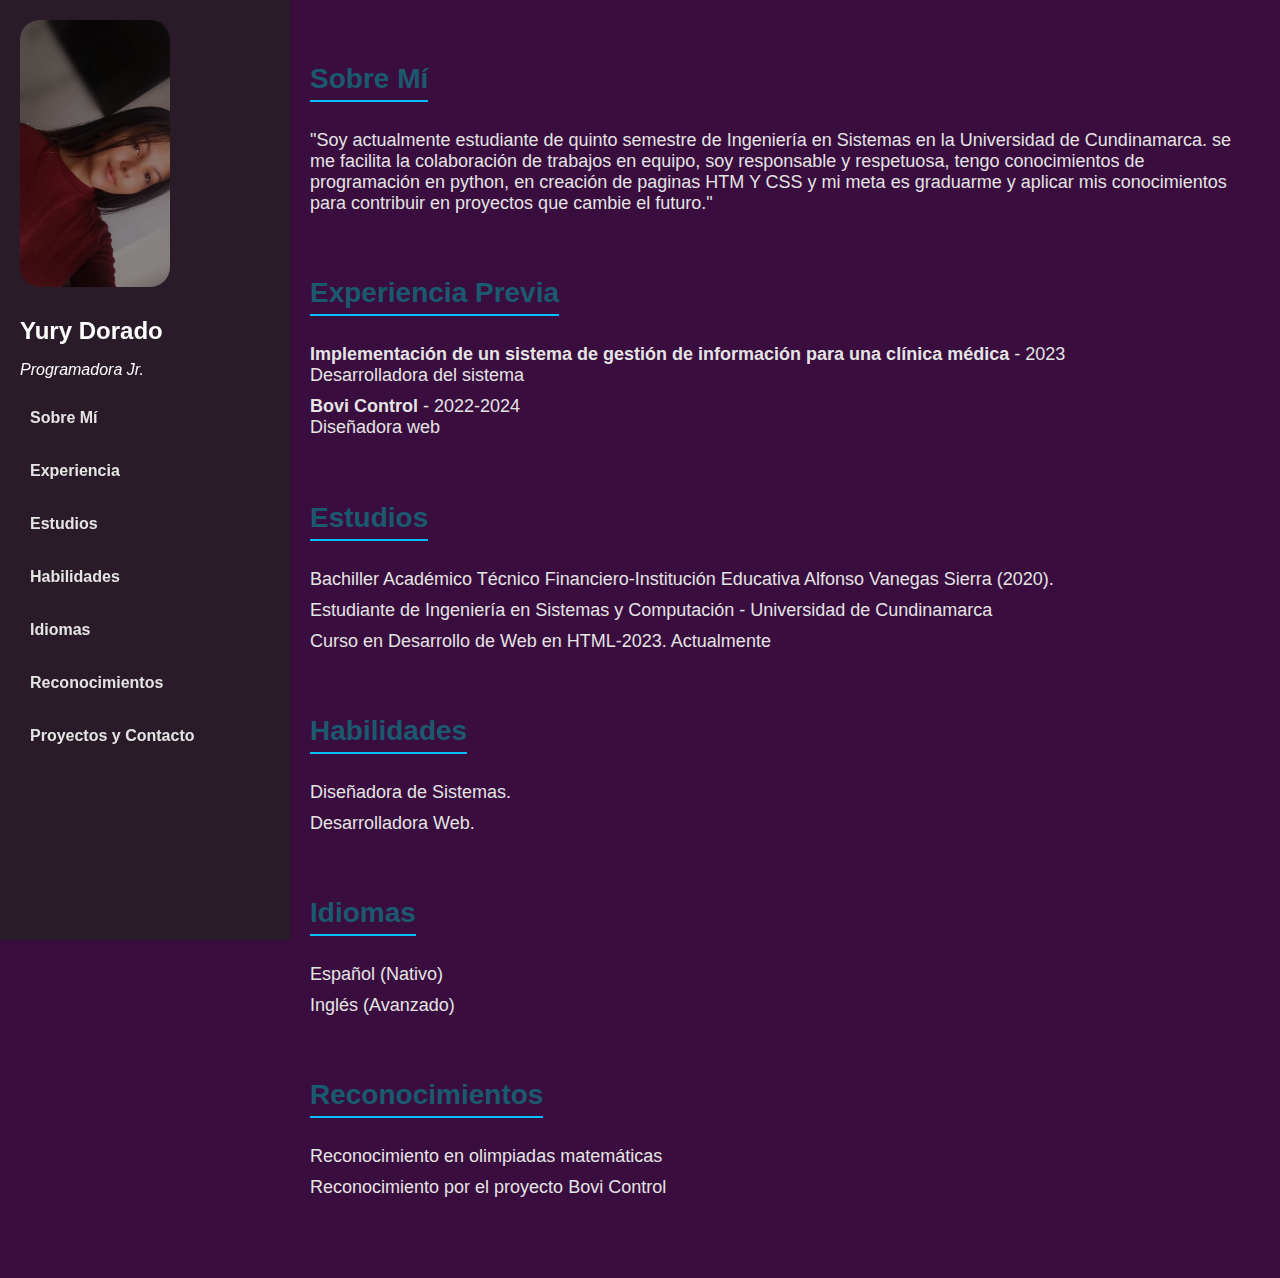
<file: Hoja de vida YD/index.html>
<!DOCTYPE html>
<html lang="es">
<head>
    <meta charset="UTF-8">
    <meta name="viewport" content="width=device-width, initial-scale=1.0">
    <title>Hoja de Vida</title>
    <link rel="stylesheet" href="styles.css">
</head>
<body>
    <div class="sidebar">
        <img src="perfil.jpg" alt="Foto de Perfil" class="profile-pic">
        <h1>Yury Dorado</h1>
        <p>Programadora Jr.</p>
        <nav>
            <ul>
                <li><a href="#sobre-mi">Sobre Mí</a></li>
                <li><a href="#experiencia">Experiencia</a></li>
                <li><a href="#estudios">Estudios</a></li>
                <li><a href="#habilidades">Habilidades</a></li>
                <li><a href="#idiomas">Idiomas</a></li>
                <li><a href="#reconocimientos">Reconocimientos</a></li>
                <li><a href="proyectos.html">Proyectos y Contacto</a></li>
            </ul>
        </nav>
    </div>
    <div class="main-content">
        <section id="sobre-mi">
            <h2>Sobre Mí</h2>
            <p>"Soy actualmente estudiante de quinto semestre de Ingeniería en Sistemas en la Universidad de Cundinamarca. se me facilita la colaboración de trabajos en equipo, soy responsable y respetuosa, tengo conocimientos de programación en python, en creación de paginas HTM Y CSS y mi meta es graduarme y aplicar mis conocimientos para contribuir en proyectos que cambie el futuro."</p>
        </section>
        <section id="experiencia">
            <h2>Experiencia Previa</h2>
            <ul>
                <li><strong>Implementación de un sistema de gestión de información para una clínica médica  </strong> - 2023<br>Desarrolladora del sistema</li>
                <li><strong>Bovi Control  </strong> - 2022-2024<br>Diseñadora web</li>
            </ul>
        </section>
        <section id="estudios">
            <h2>Estudios</h2>
            <ul>
                <li>Bachiller Académico Técnico Financiero-Institución Educativa Alfonso Vanegas Sierra (2020).</li>
                <li>Estudiante de Ingeniería en Sistemas y Computación - Universidad de Cundinamarca</li>
                <li>Curso en Desarrollo de Web en HTML-2023.  Actualmente</li>
            </ul>
        </section>
        <section id="habilidades">
            <h2>Habilidades</h2>
            <ul>
                <li>Diseñadora de Sistemas.</li>
                <li> Desarrolladora Web.</li>
            </ul>
        </section>
        <section id="idiomas">
            <h2>Idiomas</h2>
            <ul>
                <li>Español (Nativo)</li>
                <li>Inglés (Avanzado)</li>
            </ul>
        </section>
        <section id="reconocimientos">
            <h2>Reconocimientos</h2>
            <ul>
                <li>Reconocimiento en olimpiadas matemáticas </li>
                <li>Reconocimiento por el proyecto Bovi Control</li>
            </ul>
        </section>
    </div>
</body>
</html>
</file>
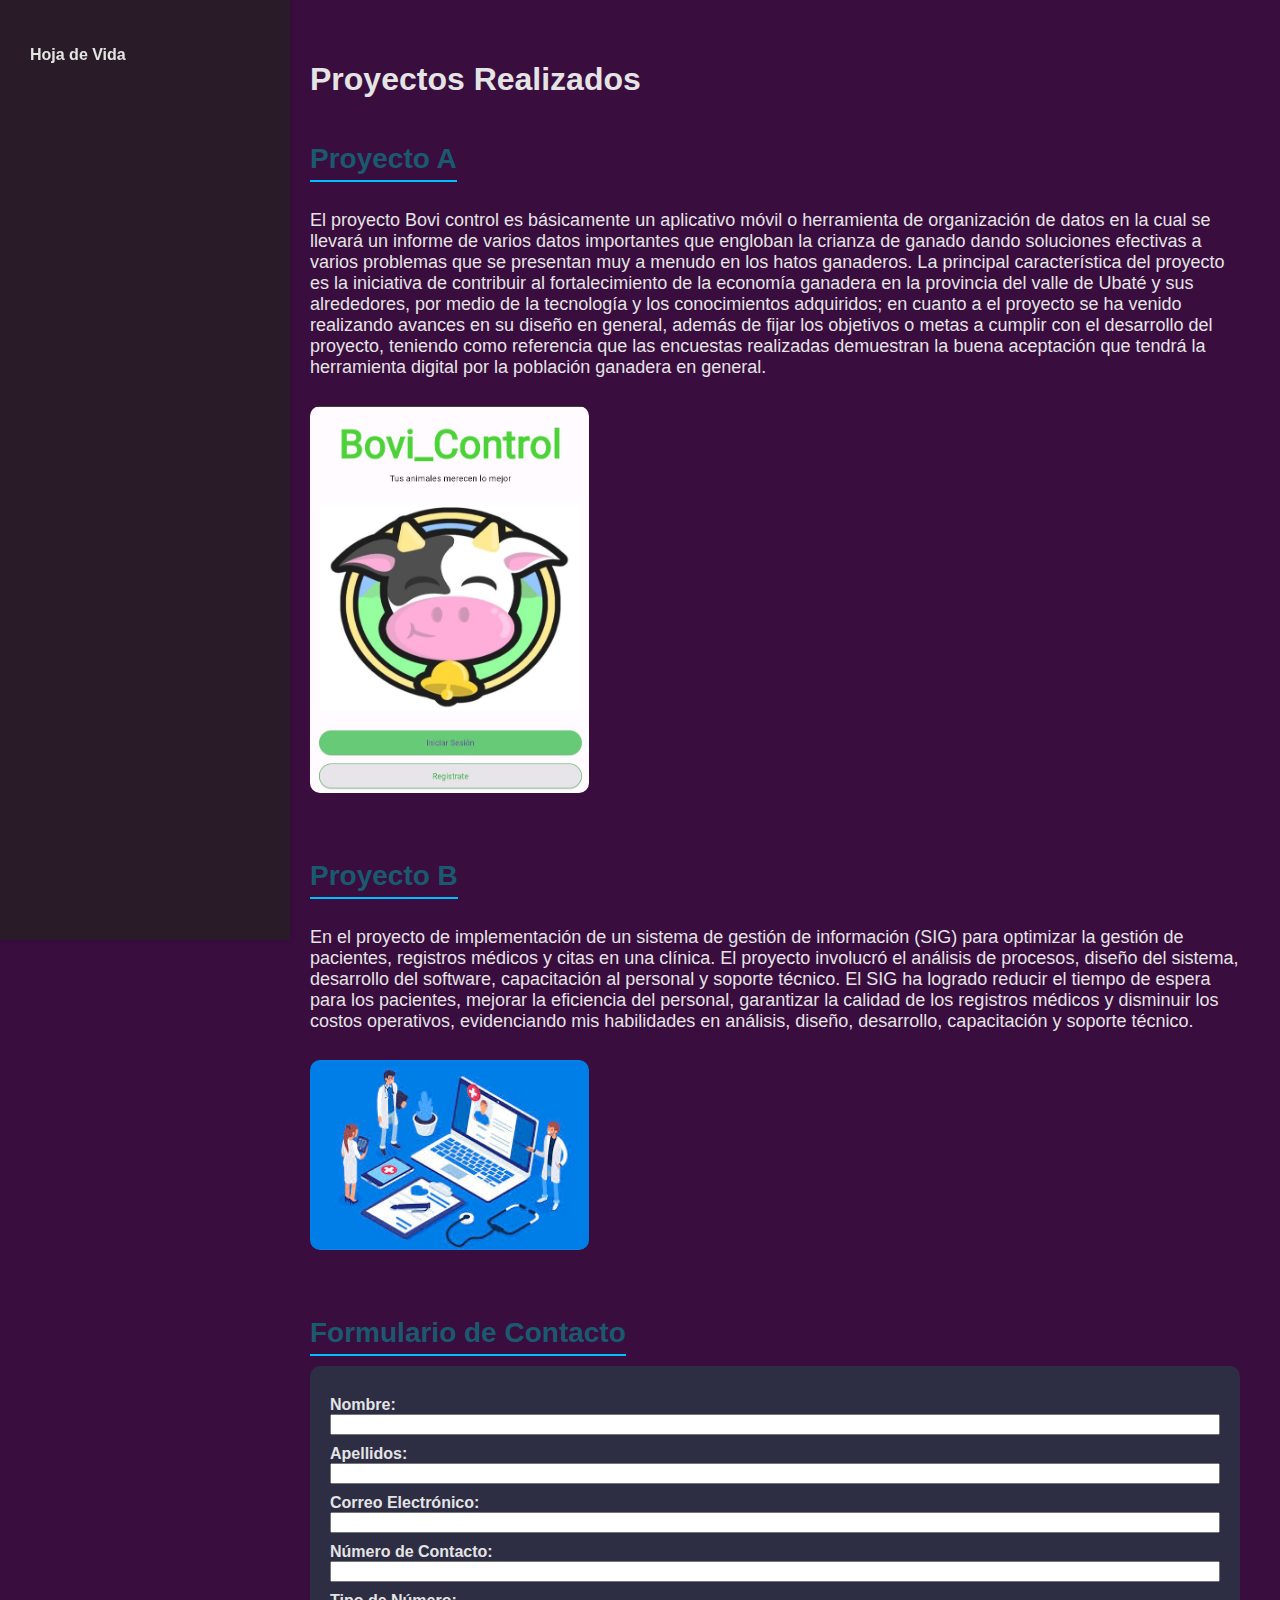
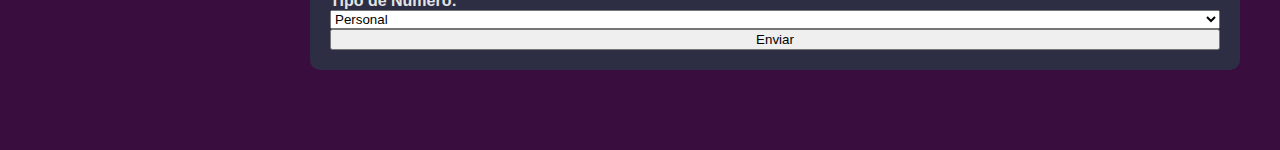
<file: Hoja de vida YD/proyectos.html>
<!DOCTYPE html>
<html lang="es">
<head>
    <meta charset="UTF-8">
    <meta name="viewport" content="width=device-width, initial-scale=1.0">
    <title>Proyectos y Contacto</title>
    <link rel="stylesheet" href="styles.css">
</head>
<body>
    <div class="sidebar">
        <nav>
            <ul>
                <li><a href="index.html">Hoja de Vida</a></li>
            </ul>
        </nav>
    </div>
    <div class="main-content">
        <header>
            <h1>Proyectos Realizados</h1>
        </header>
        <section>
            <h2>Proyecto A</h2>
            <p>El proyecto Bovi control es básicamente un aplicativo móvil o herramienta de organización de datos en la cual se llevará un informe de varios datos importantes que engloban la crianza de ganado dando soluciones efectivas a varios problemas que se presentan muy a menudo en los hatos ganaderos. La principal característica del proyecto es la iniciativa de contribuir al fortalecimiento de la economía ganadera en la provincia del valle de Ubaté y sus alrededores, por medio de la tecnología y los conocimientos adquiridos; en cuanto a el proyecto se ha venido realizando avances en su diseño en general, además de fijar los objetivos o metas a cumplir con el desarrollo del proyecto, teniendo como referencia que las encuestas realizadas demuestran la buena aceptación que tendrá la herramienta digital por la población ganadera en general.</p>
            <img src="proyecto1.jpg" alt="Proyecto A" class="project-pic">
        </section>
        <section>
            <h2>Proyecto B</h2>
            <p>En el proyecto de implementación de un sistema de gestión de información (SIG) para optimizar la gestión de pacientes, registros médicos y citas en una clínica. El proyecto involucró el análisis de procesos, diseño del sistema, desarrollo del software, capacitación al personal y soporte técnico. El SIG ha logrado reducir el tiempo de espera para los pacientes, mejorar la eficiencia del personal, garantizar la calidad de los registros médicos y disminuir los costos operativos, evidenciando mis habilidades en análisis, diseño, desarrollo, capacitación y soporte técnico.</p>
            <img src="proyecto2.jpg" alt="Proyecto B" class="project-pic">
        </section>
        <section>
            <h2>Formulario de Contacto</h2>
            <form action="#" method="post">
                <label for="nombre">Nombre:</label>
                <input type="text" id="nombre" name="nombre" required>

                <label for="apellidos">Apellidos:</label>
                <input type="text" id="apellidos" name="apellidos" required>

                <label for="email">Correo Electrónico:</label>
                <input type="email" id="email" name="email" required>

                <label for="telefono">Número de Contacto:</label>
                <input type="tel" id="telefono" name="telefono" required>

                <label for="tipo-telefono">Tipo de Número:</label>
                <select id="tipo-telefono" name="tipo-telefono" required>
                    <option value="personal">Personal</option>
                    <option value="fijo">Fijo</option>
                    <option value="oficina">Oficina</option>
                </select>

                <button type="submit">Enviar</button>
            </form>
        </section>
    </div>
</body>
</html>
</file>
<file: Hoja de vida YD/styles.css>
body {
    font-family: Arial, sans-serif;
    margin: 0;
    padding: 0;
    background-color: #3a0d3f;
    color: #e4e4e4;
}

.sidebar {
    width: 250px;
    height: 100vh;
    background-color: #291b27;
    color: #fff;
    position: fixed;
    padding: 20px;
    box-shadow: 2px 0 5px rgba(0, 0, 0, 0.1);
}

.sidebar img.profile-pic {
    width: 60%;
    height: auto;
    border-radius: 20px;
    margin-bottom: 10px;
}

.sidebar h1 {
    font-size: 24px;
    margin-bottom: 10px;
}

.sidebar p {
    margin-bottom: 20px;
    font-style: italic;
}

.sidebar nav ul {
    list-style-type: none;
    padding: 0;
}

.sidebar nav ul li {
    margin: 15px 0;
}

.sidebar nav ul li a {
    color: #e4e4e4;
    text-decoration: none;
    font-weight: bold;
    display: block;
    padding: 10px;
    transition: background 0.3s;
}

.sidebar nav ul li a:hover {
    background-color: #1e1e2f;
    border-radius: 5px;
}

.main-content {
    margin-left: 270px;
    padding: 40px;
}

.main-content section {
    margin-bottom: 40px;
}

.main-content section h2 {
    font-size: 28px;
    margin-bottom: 10px;
    color: #1a5a6f;
    border-bottom: 2px solid #00bfff;
    display: inline-block;
    padding-bottom: 5px;
}

.main-content section p, 
.main-content section ul {
    font-size: 18px;
}

.main-content section ul {
    list-style-type: none;
    padding: 0;
}

.main-content section ul li {
    margin: 10px 0;
}

.main-content img.project-pic {
    width: 30%;
    height: auto;
    margin-top: 10px;
    border-radius: 10px;
}

form {
    display: flex;
    flex-direction: column;
    background-color: #2d2d44;
    padding: 20px;
    border-radius: 10px;
}

form label {
    margin-top: 10px;
    font-weight: bold;
    color: #e
</file>
